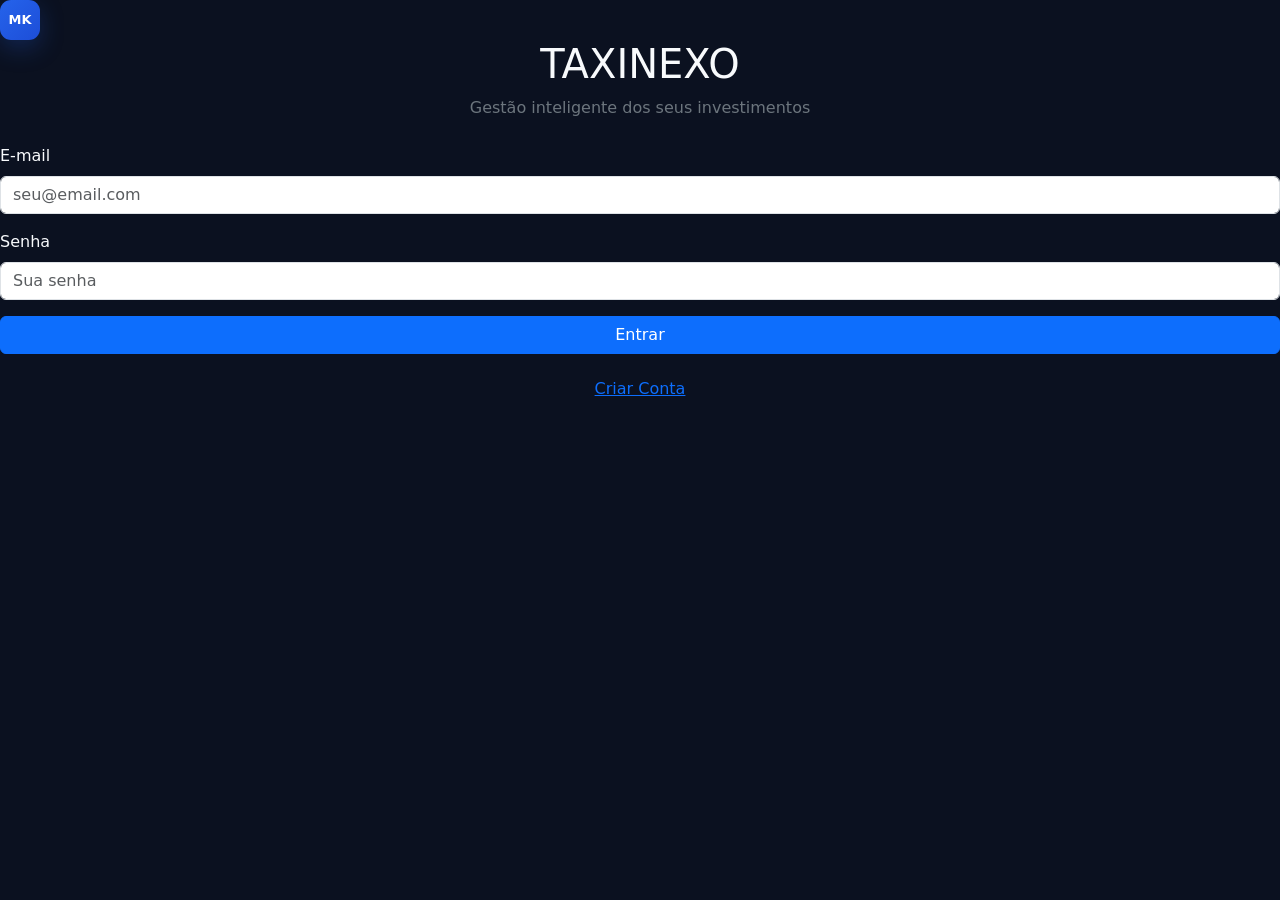
<file: index.html>
<!DOCTYPE html>
<html lang="pt-BR">
<head>
    <meta charset="UTF-8">
    <meta name="viewport" content="width=device-width, initial-scale=1.0">
    <title>TAXINEXO — Login</title>

    <link
        href="https://cdn.jsdelivr.net/npm/bootstrap@5.3.3/dist/css/bootstrap.min.css"
        rel="stylesheet"
    >

    <link rel="stylesheet" href="css/style.css">
</head>

<body class="login-page">

    <main class="login-container">
        <div class="login-card">

            <div class="text-center mb-4">
                <div class="brand-logo">MK</div>
                <h1>TAXINEXO</h1>
                <p class="text-secondary">
                    Gestão inteligente dos seus investimentos
                </p>
            </div>

            <div id="authMessage"></div>

            <form id="loginForm">

                <div class="mb-3">
                    <label for="email" class="form-label">E-mail</label>
                    <input
                        type="email"
                        id="email"
                        class="form-control"
                        placeholder="seu@email.com"
                        required
                    >
                </div>

                <div class="mb-3">
                    <label for="password" class="form-label">Senha</label>
                    <input
                        type="password"
                        id="password"
                        class="form-control"
                        placeholder="Sua senha"
                        required
                    >
                </div>

                <button type="submit" class="btn btn-primary w-100">
                    Entrar
                </button>
            </form>

            <div class="text-center mt-3">
                <button
                    type="button"
                    class="btn btn-link"
                    id="createAccountBtn"
                >
                    Criar Conta
                </button>
            </div>

        </div>
    </main>

    <script src="js/storage.js"></script>
    <script src="js/auth.js"></script>
</body>
</html>
</file>
<file: css/style.css>
:root {
    --bg: #0b1120;
    --bg-secondary: #111827;
    --panel: #172033;
    --panel-hover: #1d293d;
    --border: #29384f;

    --text: #f8fafc;
    --muted: #94a3b8;

    --primary: #2563eb;
    --primary-light: #3b82f6;

    --success: #22c55e;
    --danger: #ef4444;
    --warning: #f59e0b;

    --sidebar: #080e19;

    --shadow:
        0 15px 35px rgba(0, 0, 0, 0.20);
}


/* =========================
   RESET
========================= */

* {
    box-sizing: border-box;
}

html,
body {
    margin: 0;
    padding: 0;

    min-height: 100%;

    background: var(--bg);

    color: var(--text);

    font-family:
        Inter,
        system-ui,
        -apple-system,
        BlinkMacSystemFont,
        "Segoe UI",
        sans-serif;
}

body {
    overflow-x: hidden;
}


/* =========================
   APP
========================= */

.app-container {
    min-height: 100vh;

    display: flex;

    background:
        radial-gradient(
            circle at top right,
            rgba(37, 99, 235, 0.07),
            transparent 35%
        ),
        var(--bg);
}


/* =========================
   SIDEBAR
========================= */

.sidebar {
    width: 250px;
    min-width: 250px;

    height: 100vh;

    position: fixed;

    left: 0;
    top: 0;

    z-index: 1000;

    display: flex;
    flex-direction: column;

    padding: 24px 16px;

    background:
        linear-gradient(
            180deg,
            #080e19,
            #0d1524
        );

    border-right: 1px solid var(--border);
}


/* LOGO */

.sidebar-brand {
    display: flex;

    align-items: center;

    gap: 12px;

    padding:
        4px
        10px
        30px;

    color: white;

    font-size: 20px;

    font-weight: 800;

    letter-spacing: .5px;
}

.brand-logo {
    width: 40px;
    height: 40px;

    display: flex;

    align-items: center;
    justify-content: center;

    border-radius: 11px;

    background:
        linear-gradient(
            135deg,
            var(--primary),
            #1d4ed8
        );

    color: white;

    font-size: 13px;

    font-weight: 900;

    box-shadow:
        0 8px 25px
        rgba(37, 99, 235, .25);
}


/* MENU */

.sidebar-nav {
    display: flex;

    flex-direction: column;

    gap: 7px;
}

.sidebar-nav .nav-link {
    display: flex;

    align-items: center;

    gap: 13px;

    padding: 12px 13px;

    border-radius: 11px;

    color: var(--muted);

    text-decoration: none;

    transition:
        background .2s ease,
        color .2s ease;
}

.sidebar-nav .nav-link:hover {
    color: white;

    background:
        rgba(255,255,255,.05);
}

.sidebar-nav .nav-link.active {
    color: white;

    background:
        rgba(37,99,235,.18);

    box-shadow:
        inset 3px 0 0
        var(--primary-light);
}

.sidebar-nav i {
    font-size: 18px;
}


/* SIDEBAR BOTTOM */

.sidebar-bottom {
    margin-top: auto;

    display: flex;

    flex-direction: column;

    gap: 8px;
}

.side-button {
    width: 100%;

    border: 1px solid var(--border);

    background: transparent;

    color: var(--muted);

    padding: 10px 12px;

    border-radius: 10px;

    text-align: left;

    cursor: pointer;

    transition: .2s;
}

.side-button:hover {
    color: white;

    background:
        rgba(255,255,255,.05);
}

.side-button i {
    margin-right: 8px;
}

.side-button.danger {
    color: #fca5a5;

    border-color:
        rgba(239,68,68,.25);
}


/* =========================
   MAIN
========================= */

.main-content {
    width: calc(100% - 250px);

    margin-left: 250px;

    min-height: 100vh;

    padding:
        22px
        30px
        45px;
}


/* TOPBAR */

.topbar {
    height: 58px;

    display: flex;

    align-items: center;

    gap: 14px;

    margin-bottom: 25px;
}

.eyebrow {
    color: var(--primary-light);

    font-size: 11px;

    font-weight: 800;

    letter-spacing: 1.5px;
}

.topbar strong {
    font-size: 17px;
}


/* MOBILE BUTTON */

.mobile-menu-btn {
    display: none;

    border: 1px solid var(--border);

    background: var(--panel);

    color: white;

    border-radius: 9px;

    padding: 8px 11px;

    cursor: pointer;
}


/* =========================
   SECTIONS
========================= */

.content-section {
    display: none;

    animation:
        fadeIn .18s ease;
}

.content-section.active {
    display: block;
}

@keyframes fadeIn {

    from {
        opacity: 0;

        transform:
            translateY(5px);
    }

    to {
        opacity: 1;

        transform:
            translateY(0);
    }
}


/* HEADER */

.section-heading {
    display: flex;

    align-items: center;

    justify-content: space-between;

    gap: 20px;

    margin-bottom: 24px;
}

.section-heading h1 {
    margin: 0 0 5px;

    font-size: 28px;

    font-weight: 800;
}

.section-heading p {
    margin: 0;

    color: var(--muted);
}


/* STATUS */

.status-pill {
    padding:
        7px
        12px;

    border-radius: 999px;

    color: #bbf7d0;

    background:
        rgba(34,197,94,.08);

    border:
        1px solid
        rgba(34,197,94,.25);

    font-size: 12px;
}

.status-pill span {
    width: 7px;
    height: 7px;

    display: inline-block;

    margin-right: 6px;

    border-radius: 50%;

    background: var(--success);
}


/* =========================
   CARDS
========================= */

.stats-grid {
    display: grid;

    grid-template-columns:
        repeat(4, minmax(0, 1fr));

    gap: 14px;

    margin-bottom: 16px;
}

.stats-grid.three {
    grid-template-columns:
        repeat(3, minmax(0, 1fr));
}

.stat-card {
    min-height: 132px;

    padding: 18px;

    display: flex;

    flex-direction: column;

    justify-content: center;

    gap: 7px;

    background:
        linear-gradient(
            145deg,
            var(--panel),
            #141e30
        );

    border:
        1px solid
        var(--border);

    border-radius: 16px;

    box-shadow:
        var(--shadow);

    transition:
        transform .2s ease,
        border-color .2s ease;
}

.stat-card:hover {
    transform:
        translateY(-2px);

    border-color:
        #3b4f6c;
}

.stat-card.highlight {
    border-color:
        rgba(37,99,235,.45);
}

.stat-card span {
    color: var(--muted);

    font-size: 13px;
}

.stat-card strong {
    color: white;

    font-size: 23px;

    letter-spacing: -.4px;
}

.stat-icon {
    width: 34px;
    height: 34px;

    display: flex;

    align-items: center;
    justify-content: center;

    border-radius: 9px;

    color: #60a5fa;

    background:
        rgba(37,99,235,.13);
}


/* =========================
   PANELS
========================= */

.panel {
    background:
        linear-gradient(
            145deg,
            var(--panel),
            #141e30
        );

    border:
        1px solid
        var(--border);

    border-radius: 16px;

    box-shadow:
        var(--shadow);

    overflow: hidden;
}

.panel-header {
    padding:
        18px
        20px;

    border-bottom:
        1px solid
        var(--border);
}

.panel-header h3 {
    margin: 0 0 3px;

    font-size: 16px;

    font-weight: 700;
}

.panel-header small {
    color: var(--muted);
}


/* =========================
   DASHBOARD GRID
========================= */

.dashboard-grid {
    display: grid;

    grid-template-columns:
        minmax(0, 1.35fr)
        minmax(0, .85fr);

    gap: 16px;

    margin-top: 16px;
}


/* =========================
   TABLE
========================= */

.tax-table {
    margin: 0;

    color: var(--text);

    --bs-table-bg: transparent;

    --bs-table-color: var(--text);

    --bs-table-border-color:
        var(--border);
}

.tax-table th {
    padding:
        14px 16px;

    color: var(--muted);

    font-size: 12px;

    font-weight: 600;

    white-space: nowrap;

    border-bottom-color:
        var(--border);
}

.tax-table td {
    padding:
        14px 16px;

    color: var(--text);

    vertical-align: middle;

    border-bottom-color:
        rgba(41,56,79,.65);
}

.tax-table tbody tr:hover {
    background:
        rgba(255,255,255,.025);
}


/* =========================
   CHARTS
========================= */

.chart-wrap {
    position: relative;

    height: 280px;

    padding:
        16px
        18px
        18px;
}


/* =========================
   BUTTONS
========================= */

.primary-button,
.success-button,
.danger-button,
.secondary-button {
    display: inline-flex;

    align-items: center;

    justify-content: center;

    gap: 7px;

    border: none;

    border-radius: 10px;

    padding:
        10px
        15px;

    color: white;

    font-weight: 700;

    cursor: pointer;

    transition: .2s;
}

.primary-button {
    background:
        var(--primary);
}

.primary-button:hover {
    background:
        var(--primary-light);

    color: white;
}

.success-button {
    background:
        #15803d;
}

.success-button:hover {
    background:
        #16a34a;
}

.danger-button {
    background:
        #b91c1c;
}

.danger-button:hover {
    background:
        #dc2626;
}

.secondary-button {
    background:
        #334155;
}

.secondary-button:hover {
    background:
        #475569;
}


/* =========================
   STATUS BADGES
========================= */

.badge-status {
    display: inline-flex;

    align-items: center;

    border-radius: 999px;

    padding:
        5px
        9px;

    font-size: 11px;

    font-weight: 700;
}

.badge-active {
    color: #bbf7d0;

    background:
        rgba(34,197,94,.12);
}

.badge-warning {
    color: #fde68a;

    background:
        rgba(245,158,11,.12);
}

.badge-ended {
    color: #fecaca;

    background:
        rgba(239,68,68,.12);
}


/* =========================
   ACTION BUTTONS
========================= */

.action-button {
    border:
        1px solid
        var(--border);

    background:
        #111a2a;

    color:
        #cbd5e1;

    border-radius: 8px;

    padding:
        6px 8px;

    margin-right: 4px;

    cursor: pointer;
}

.action-button:hover {
    color: white;

    border-color:
        #4b6386;
}


/* =========================
   MODAL
========================= */

.tax-modal {
    background:
        var(--panel);

    color:
        var(--text);

    border:
        1px solid
        var(--border);
}

.tax-modal .modal-header,
.tax-modal .modal-footer {
    border-color:
        var(--border);
}

.tax-modal .form-label {
    color:
        #cbd5e1;

    font-size:
        13px;

    font-weight:
        600;
}

.tax-modal .form-control,
.tax-modal .form-select,
.tax-modal .input-group-text {
    background:
        #0f172a;

    color:
        white;

    border-color:
        var(--border);
}

.tax-modal .form-control:focus,
.tax-modal .form-select:focus {
    background:
        #0f172a;

    color:
        white;

    border-color:
        var(--primary-light);

    box-shadow:
        0 0 0 .2rem
        rgba(59,130,246,.15);
}


/* =========================
   WALLET
========================= */

.wallet-actions {
    padding: 20px;

    display: flex;

    gap: 10px;
}


/* =========================
   EMPTY
========================= */

.empty-state {
    color:
        var(--muted);

    text-align:
        center;

    padding:
        30px !important;
}


/* =========================
   LIGHT MODE
========================= */

body.light-mode {

    --bg: #f1f5f9;

    --bg-secondary: #ffffff;

    --panel: #ffffff;

    --panel-hover: #f8fafc;

    --border: #d8e0ea;

    --text: #172033;

    --muted: #64748b;

    --sidebar: #ffffff;
}

body.light-mode .sidebar {
    background:
        #ffffff;
}

body.light-mode .sidebar-brand {
    color:
        #172033;
}

body.light-mode .stat-card,
body.light-mode .panel {
    background:
        #ffffff;
}

body.light-mode .stat-card strong {
    color:
        #172033;
}

body.light-mode .tax-table td {
    color:
        #172033;
}

body.light-mode .side-button {
    color:
        #475569;
}

body.light-mode .tax-modal .form-control,
body.light-mode .tax-modal .form-select,
body.light-mode .tax-modal .input-group-text {
    background:
        #ffffff;

    color:
        #172033;
}

body.light-mode .action-button {
    background:
        #ffffff;

    color:
        #475569;
}


/* =========================
   RESPONSIVE
========================= */

@media (max-width: 1100px) {

    .stats-grid {
        grid-template-columns:
            repeat(2, minmax(0, 1fr));
    }

    .dashboard-grid {
        grid-template-columns:
            1fr;
    }

}


@media (max-width: 760px) {

    .sidebar {
        transform:
            translateX(-100%);

        transition:
            transform .2s ease;

        box-shadow:
            20px 0 40px
            rgba(0,0,0,.35);
    }

    .sidebar.open {
        transform:
            translateX(0);
    }

    .main-content {
        width: 100%;

        margin-left: 0;

        padding:
            16px
            14px
            30px;
    }

    .mobile-menu-btn {
        display: block;
    }

    .section-heading {
        align-items:
            flex-start;

        flex-direction:
            column;
    }

    .stats-grid,
    .stats-grid.three {
        grid-template-columns:
            1fr;
    }

    .section-heading h1 {
        font-size:
            24px;
    }

}
</file>
